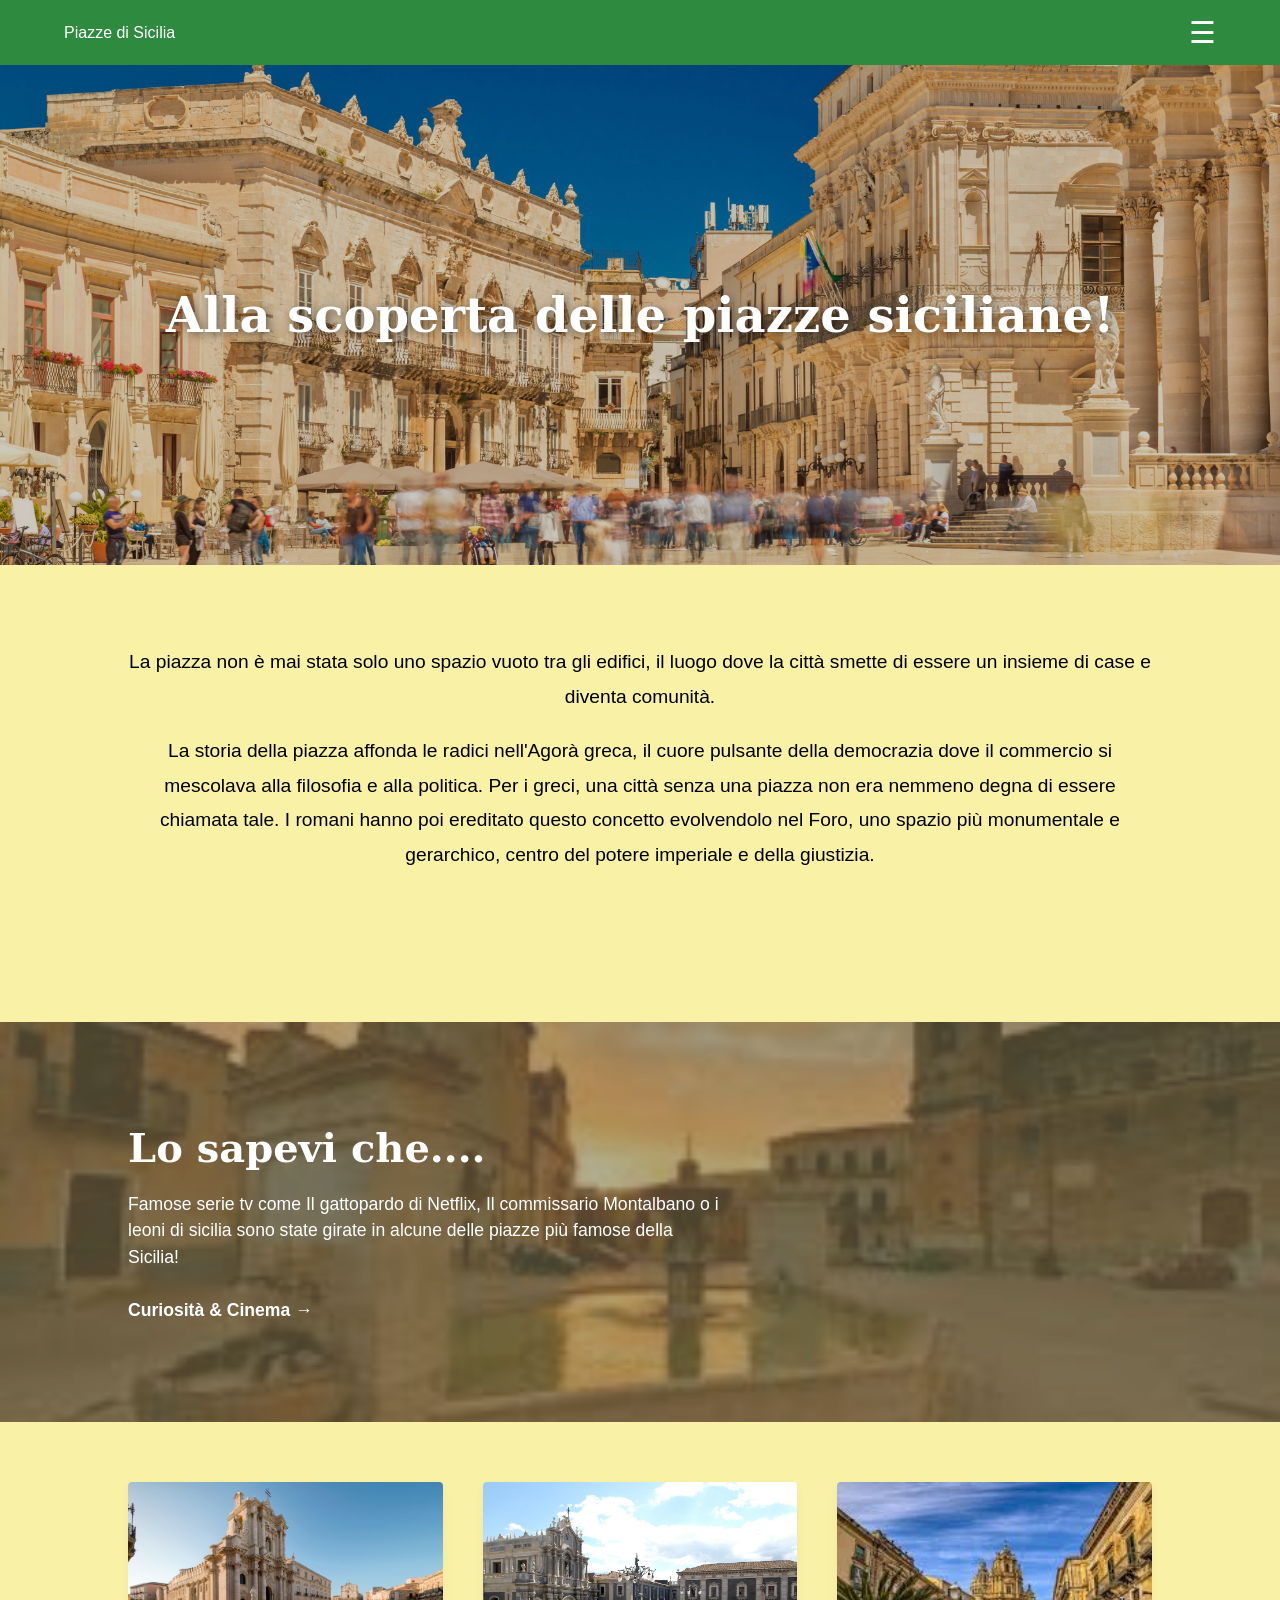
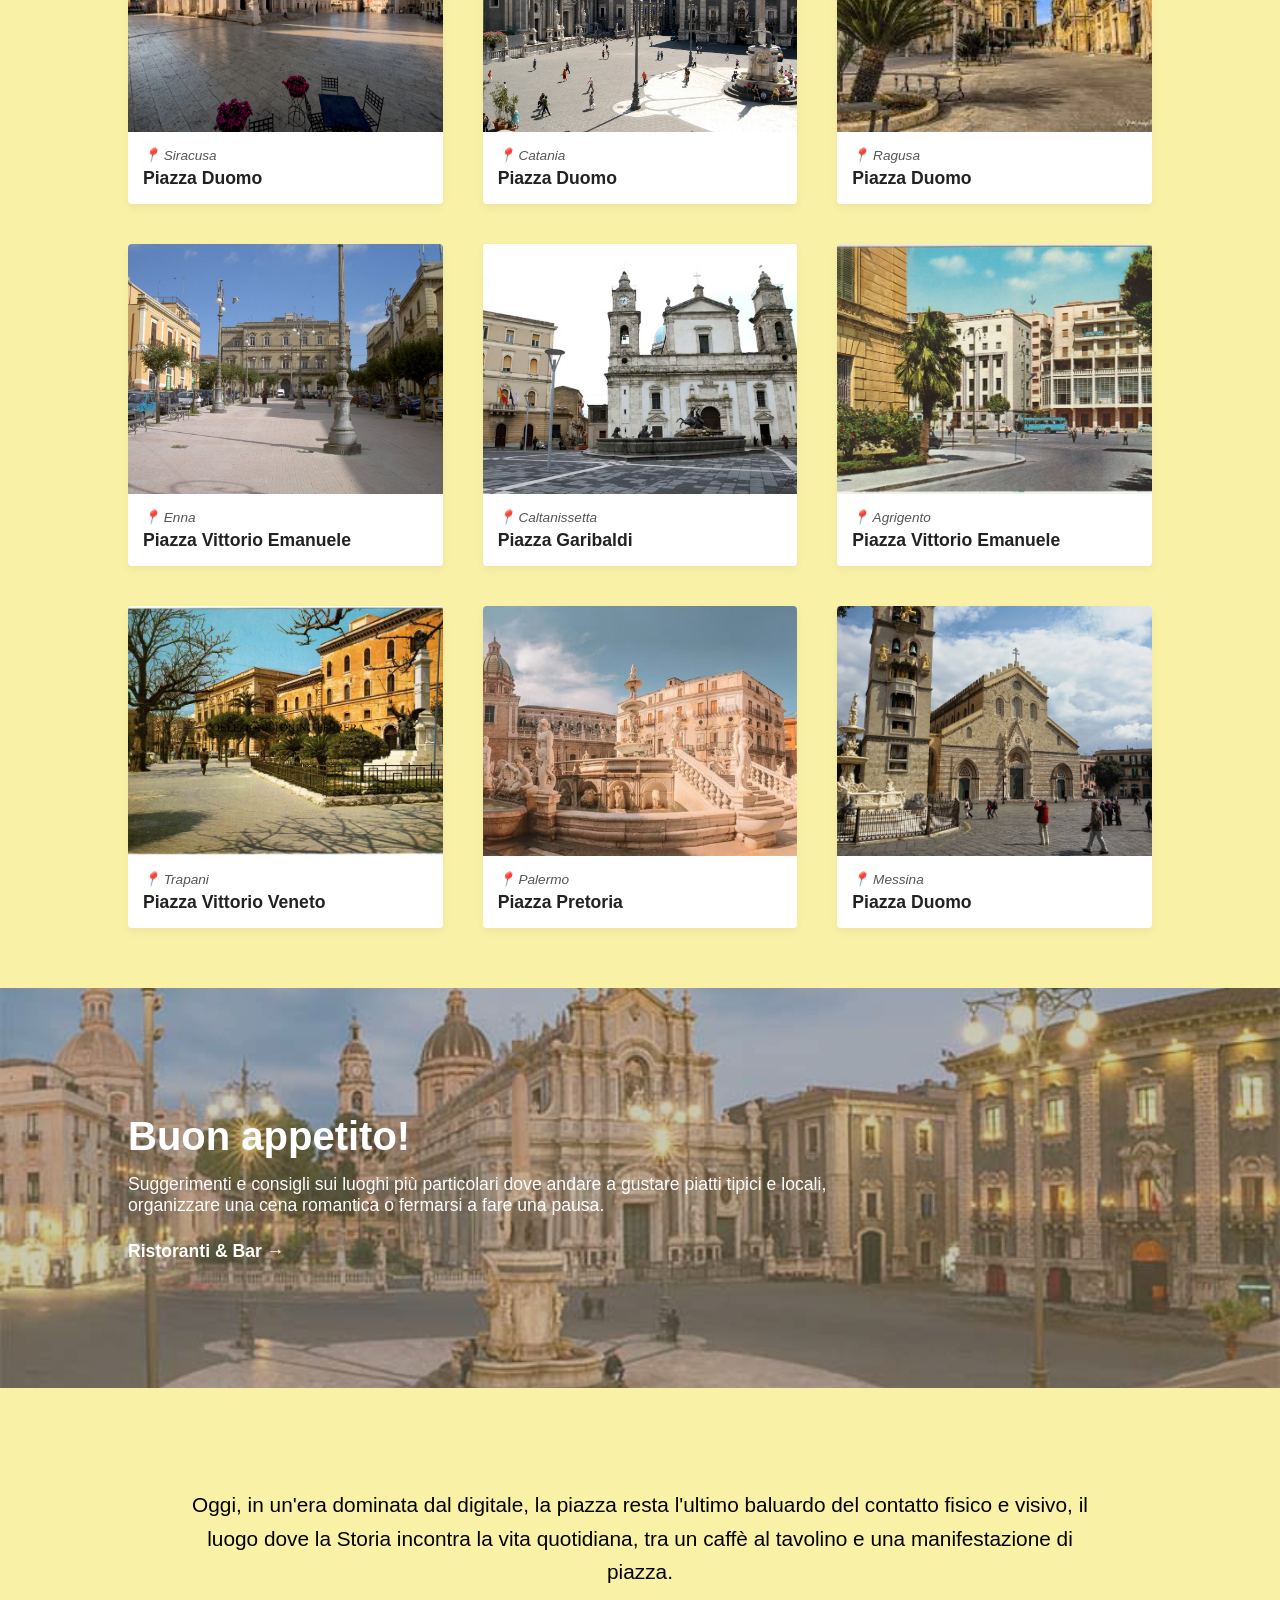
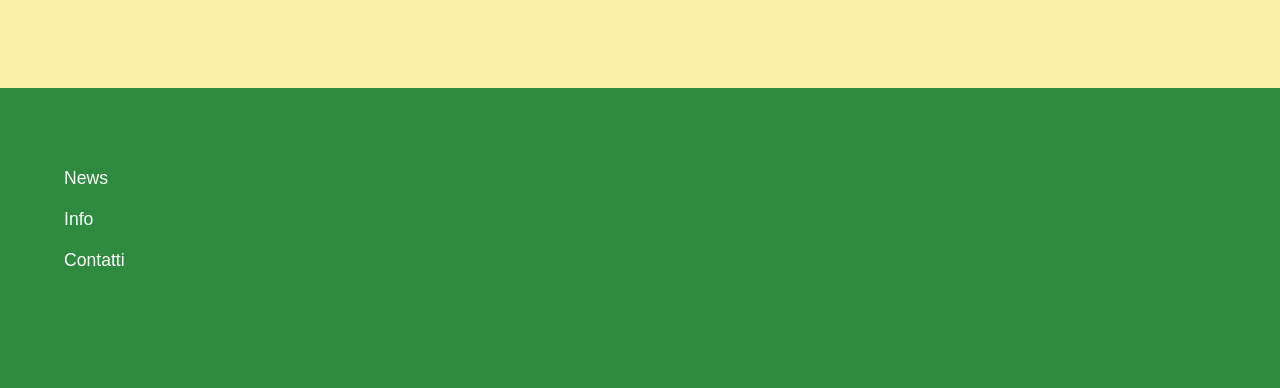
<file: index.html>
<!DOCTYPE html>
<html lang="it">
<head>
    <meta charset="UTF-8">
    <meta name="viewport" content="width=device-width, initial-scale=1.0">
    <title>Piazze di sicilia</title>
    <link rel="stylesheet" href="css/style.css">
</head>
<body>
  

    <nav class="navbar">
        <div class="logo">
       <a href="index.html">Piazze di Sicilia</a>
       </div>
        <div class="menu-container">
            <input type="checkbox" id="menu-toggle">
            <label for="menu-toggle" class="hamburger">&#9776;</label>
            <ul class="nav-links">
                <li><a href="siracusa.html">Siracusa</a></li>
                <li><a href="catania.html">Catania</a></li>
                <li><a href="palermo.html">Palermo</a></li>
                <li><a href="messina.html">Messina</a></li>
                <li><a href="ragusa.html">Ragusa</a></li>
                <li><a href="enna.html">Enna</a></li>
                <li><a href="caltanissetta.html">Caltanissetta</a></li>
                <li><a href="agrigento.html">Agrigento</a></li>
                <li><a href="trapani.html">Trapani</a></li>
            </ul>
        </div>
    </nav>

   <header class="hero-section">
    <img src="immagini/hero.jpeg" alt="Piazza Duomo Siracusa" class="hero-img">
    
    <div class="hero-content">
        <h1>Alla scoperta delle piazze siciliane!</h1>
    </div>
</header>

  <section class="intro-text">
        <p>La piazza non è mai stata solo uno spazio vuoto tra gli edifici, il luogo dove la città smette di essere 
            un insieme di case e diventa comunità.</p>
        <p>La storia della piazza affonda le radici nell'Agorà greca, il cuore pulsante della 
            democrazia dove il commercio si mescolava alla filosofia e alla politica. Per i greci, una città 
            senza una piazza non era nemmeno degna di essere chiamata tale. I romani hanno poi ereditato questo 
            concetto evolvendolo nel Foro,
            uno spazio più monumentale e gerarchico, centro del potere imperiale e della giustizia.</p>
    </section>
<section class="curiosita-section">
    <img src="immagini/cinema.jpg" alt="Sfondo cinema" class="curiosita-img">
    
    <div class="curiosita-content">
        <h2>Lo sapevi che....</h2>
        <p>
            Famose serie tv come Il gattopardo di Netflix, Il commissario Montalbano 
            o i leoni di sicilia sono state girate in alcune delle piazze più famose della Sicilia!
        </p>
        <a href="#" class="btn-link">Curiosità & Cinema &rarr;</a>
    </div>
</section>
<section class="grid-container">

    <a href="siracusa.html" class="card">
    <img src="immagini/siracusa.jpg" alt="Siracusa">
    <div class="card-info">
        <span class="location">📍 Siracusa</span>
        <h3>Piazza Duomo</h3>
    </div>
</a>

    <a href="catania.html" class="card">
        <img src="immagini/catania.jpg" alt="Catania">
        <div class="card-info">
            <span class="location">📍 Catania</span>
            <h3>Piazza Duomo</h3>
        </div>
    </div>
    </a>

    <a href="ragusa.html" class="card">
        <img src="immagini/ragusa.jpg" alt="Ragusa">
        <div class="card-info">
            <span class="location">📍 Ragusa</span>
            <h3>Piazza Duomo</h3>
        </div>
    </div>
    </a>

   <a href="enna.html" class="card">
        <img src="immagini/enna.jpg" alt="Enna">
        <div class="card-info">
            <span class="location">📍 Enna</span>
            <h3>Piazza Vittorio Emanuele</h3>
        </div>
    </div>
    </a>

   <a href="caltanissetta.html" class="card">
        <img src="immagini/caltanissetta.avif" alt="Caltanissetta">
        <div class="card-info">
            <span class="location">📍 Caltanissetta</span>
            <h3>Piazza Garibaldi</h3>
        </div>
    </div>
    </a>

    <a href="agrigento.html" class="card">
        <img src="immagini/agrigento.jpg" alt="Agrigento">
        <div class="card-info">
            <span class="location">📍 Agrigento</span>
            <h3>Piazza Vittorio Emanuele</h3>
        </div>
    </div>
    </a>

    <a href="trapani.html" class="card">
        <img src="immagini/trapani.jpg" alt="Trapani">
        <div class="card-info">
            <span class="location">📍 Trapani</span>
            <h3>Piazza Vittorio Veneto</h3>
        </div>
    </div>
    </a>

    <a href="palermo.html" class="card">
        <img src="immagini/palermo.avif" alt="Palermo">
        <div class="card-info">
            <span class="location">📍 Palermo</span>
            <h3>Piazza Pretoria</h3>
        </div>
    </div>
    </a>

    <a href="messina.html" class="card">
        <img src="immagini/messina.jpg" alt="Messina">
        <div class="card-info">
            <span class="location">📍 Messina</span>
            <h3>Piazza Duomo</h3>
        </div>
    </div>
    </a>

</section>
</body>
<section class="ristoranti-section">
        <img src="immagini/cino.jpg" alt="Sfondo ristoranti" class="ristoranti-img">
        <div class="ristoranti-content">
            <h2>Buon appetito!</h2>
            <p>
                Suggerimenti e consigli sui luoghi più particolari dove andare a gustare piatti tipici e locali, 
                organizzare una cena romantica o fermarsi a fare una pausa.
            </p>
            <a href="#" class="btn-link">Ristoranti & Bar &rarr;</a>
        </div>
    </section>

    <section class="chiusura-text">
        <p>
            Oggi, in un'era dominata dal digitale, la piazza resta l'ultimo baluardo del contatto fisico e visivo, 
            il luogo dove la Storia incontra la vita quotidiana, 
            tra un caffè al tavolino e una manifestazione di piazza.
        </p>
    </section>

    <footer class="footer-main">
        <div class="footer-links">
            <a href="#">News</a>
            <a href="#">Info</a>
            <a href="#">Contatti</a>
        </div>
    </footer>
</html>
</file>
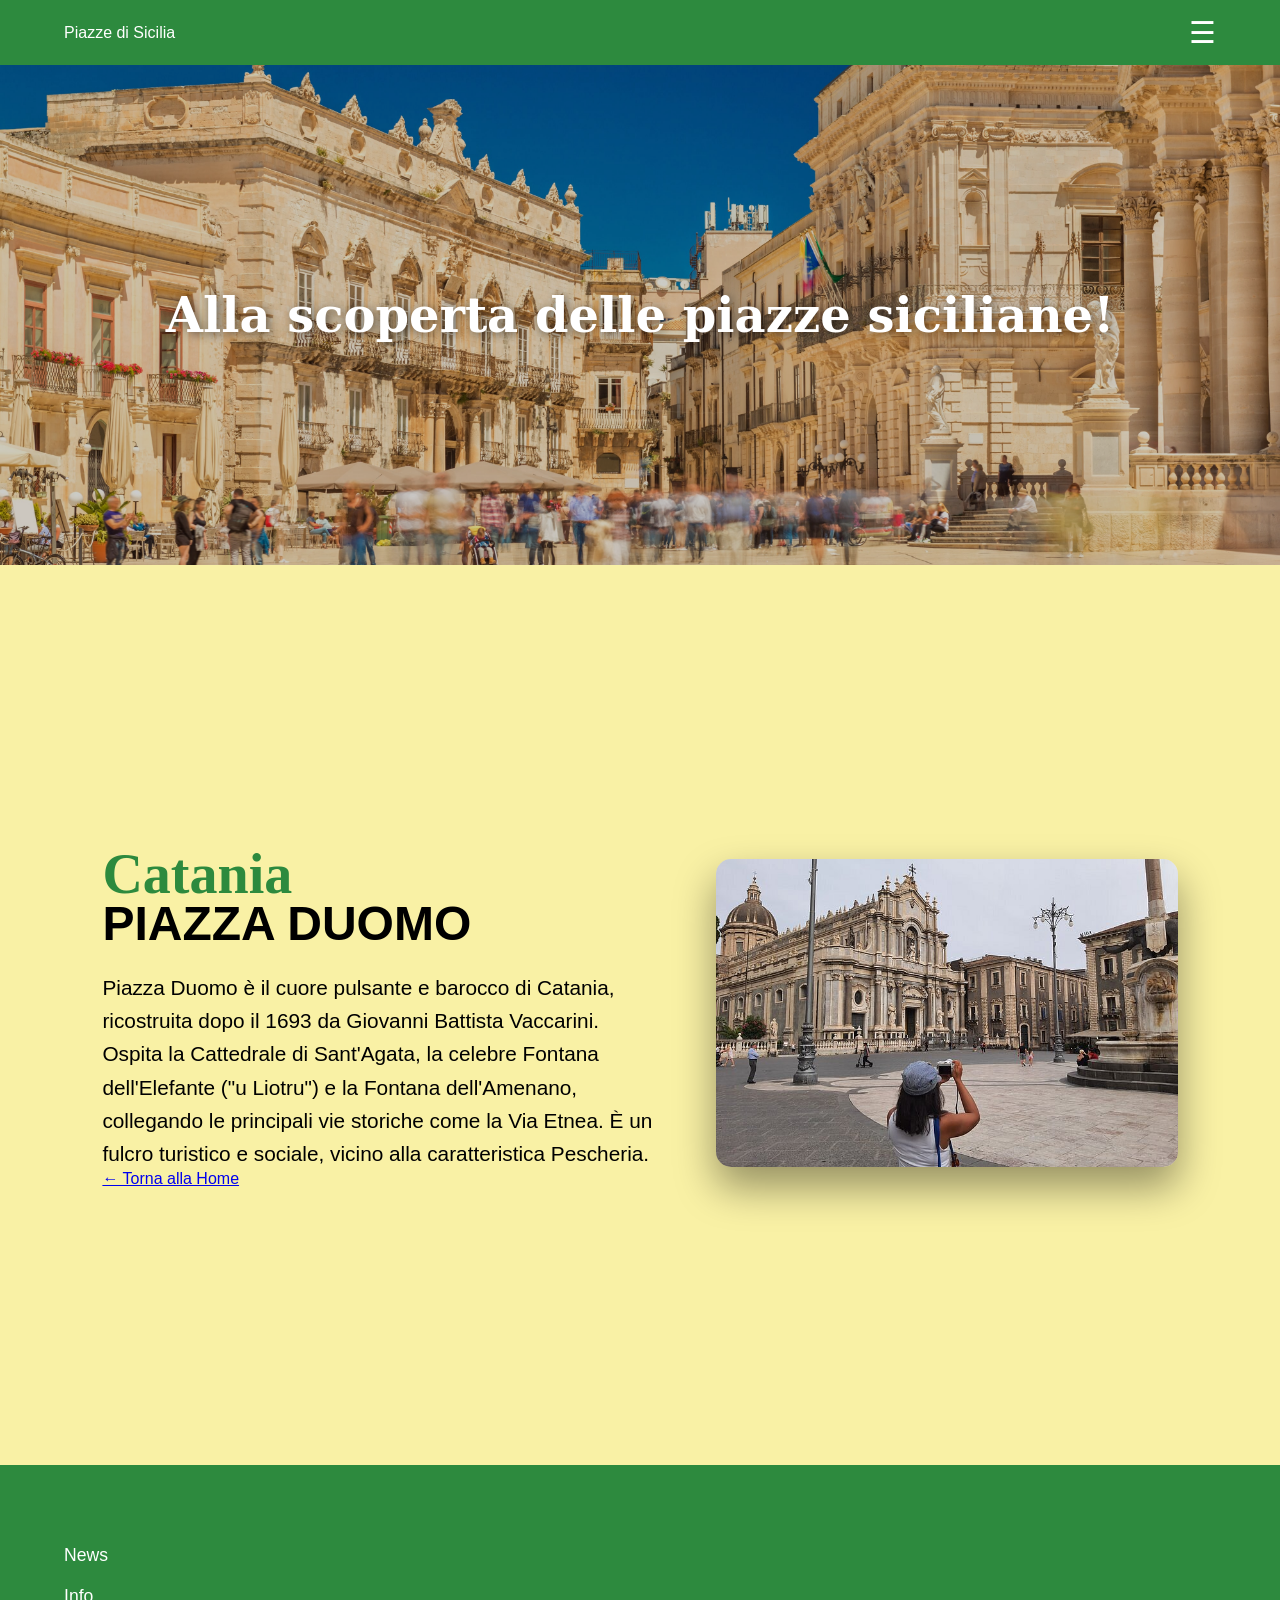
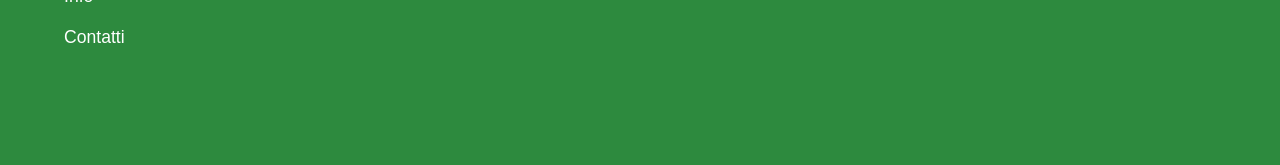
<file: catania.html>
<!DOCTYPE html>
<html lang="it">
<head>
    <meta charset="UTF-8">
    <meta name="viewport" content="width=device-width, initial-scale=1.0">
    <title>Piazze di Sicilia</title>
    <link rel="stylesheet" href="css/style.css">
</head>
<body>

    <nav class="navbar">
       <div class="logo">
       <a href="index.html">Piazze di Sicilia</a>
       </div>
        <div class="menu-container">
            <input type="checkbox" id="menu-toggle">
            <label for="menu-toggle" class="hamburger">&#9776;</label>
            <ul class="nav-links">
                <li><a href="siracusa.html">Siracusa</a></li>
                <li><a href="catania.html">Catania</a></li>
                <li><a href="palermo.html">Palermo</a></li>
                <li><a href="messina.html">Messina</a></li>
                <li><a href="enna.html">Enna</a></li>
                 <li><a href="ragusa.html">Ragusa</a></li>
                <li><a href="caltanissetta.html">Caltanissetta</a></li>
                <li><a href="agrigento.html">Agrigento</a></li>
                <li><a href="trapani.html">Trapani</a></li>
            </ul>
        </div>
    </nav>

   <header class="hero-section">
    <img src="immagini/hero.jpeg" alt="Piazza Duomo Siracusa" class="hero-img">
    
    <div class="hero-content">
        <h1>Alla scoperta delle piazze siciliane!</h1>
    </div>
</header>
<head>
    <meta charset="UTF-8">
    <title>Catania - Piazza Duomo</title>
    <link rel="stylesheet" href="css/style.css">
</head>
<body class="pagina-citta catania-bg">

    <div class="detail-container">
        <div class="detail-content">
            <div class="location-header">
                <span class="city-name1">Catania</span>
         </div>
            
            <h1 class="main-title">Piazza Duomo</h1>
            
            <p class="description">
                Piazza Duomo è il cuore pulsante e barocco di Catania, ricostruita dopo il 1693 
                da Giovanni Battista Vaccarini. Ospita la Cattedrale di Sant'Agata, la celebre 
                Fontana dell'Elefante ("u Liotru") e la Fontana dell'Amenano, collegando le 
                principali vie storiche come la Via Etnea. È un fulcro turistico e sociale, 
                vicino alla caratteristica Pescheria.
            </p>
            
            <a href="index.html" class="back-link">← Torna alla Home</a>
        </div>

        <div class="detail-image-box">
            <img src="immagini/catania2.jpg" alt="Piazza Duomo Catania">
        </div>
    </div>

</body>
<footer class="footer-main">
        <div class="footer-links">
            <a href="#">News</a>
            <a href="#">Info</a>
            <a href="#">Contatti</a>
        </div>
    </footer>
</html>
</file>
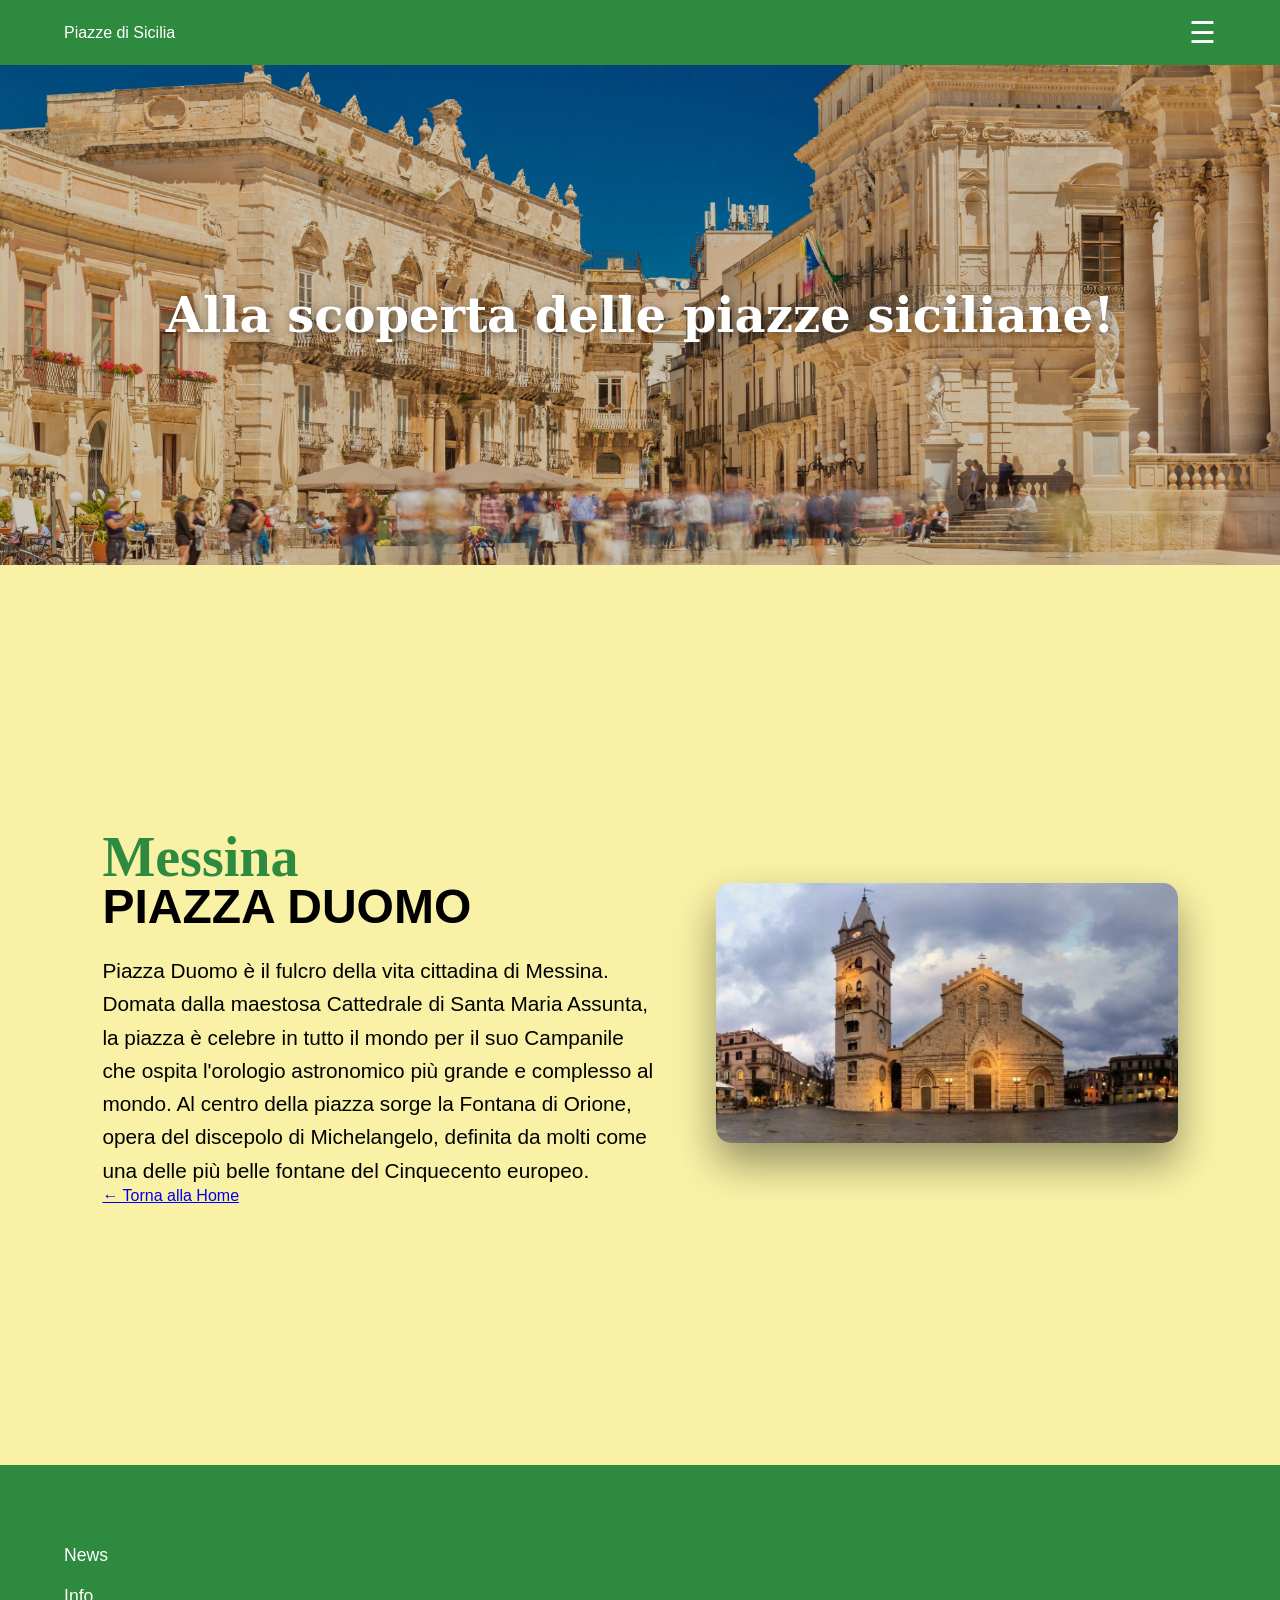
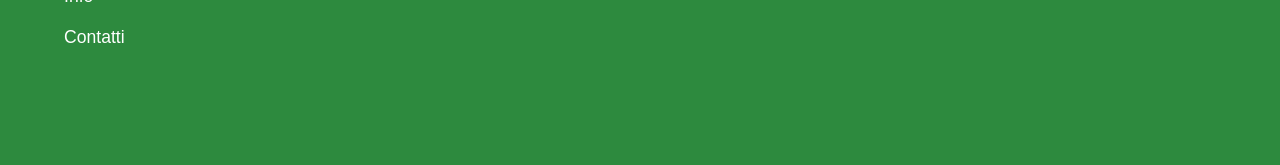
<file: messina.html>
<!DOCTYPE html>
<html lang="it">
    <head>
    <meta charset="UTF-8">
    <meta name="viewport" content="width=device-width, initial-scale=1.0">
    <title>Piazze di Sicilia</title>
    <link rel="stylesheet" href="css/style.css">
</head>
<body>

    <nav class="navbar">
        <div class="logo">
       <a href="index.html">Piazze di Sicilia</a>
       </div>
        <div class="menu-container">
            <input type="checkbox" id="menu-toggle">
            <label for="menu-toggle" class="hamburger">&#9776;</label>
            <ul class="nav-links">
                <li><a href="siracusa.html">Siracusa</a></li>
                <li><a href="catania.html">Catania</a></li>
                <li><a href="palermo.html">Palermo</a></li>
                <li><a href="messina.html">Messina</a></li>
                <li><a href="ragusa.html">Ragusa</a></li>
                <li><a href="enna.html">Enna</a></li>
                <li><a href="caltanissetta.html">Caltanissetta</a></li>
                <li><a href="agrigento.html">Agrigento</a></li>
                <li><a href="trapani.html">Trapani</a></li>
            </ul>
        </div>
    </nav>

   <header class="hero-section">
    <img src="immagini/hero.jpeg" alt="Piazza Duomo Siracusa" class="hero-img">
    
    <div class="hero-content">
        <h1>Alla scoperta delle piazze siciliane!</h1>
    </div>
</header>
<head>
    <meta charset="UTF-8">
    <title>Messina - Piazza Duomo</title>
    <link rel="stylesheet" href="css/style.css">
</head>

<body class="messina-bg">

    <div class="detail-container">
        <div class="detail-content">
            <div class="location-header">
                <span class="city-name2">Messina</span>
            </div>
            
            <h1 class="main-title">PIAZZA DUOMO</h1>
            
            <p class="description">
                Piazza Duomo è il fulcro della vita cittadina di Messina. Domata dalla maestosa Cattedrale di Santa Maria Assunta, 
                la piazza è celebre in tutto il mondo per il suo Campanile che ospita l'orologio astronomico più grande e complesso al mondo. 
                Al centro della piazza sorge la Fontana di Orione, opera del discepolo di Michelangelo, definita da molti 
                come una delle più belle fontane del Cinquecento europeo.
            </p>
            
            <a href="index.html" class="back-link">← Torna alla Home</a>
        </div>

        <div class="detail-image-box">
            <img src="immagini/messina2.jpg" alt="Piazza Duomo Messina">
        </div>
    </div>

</body>
 <footer class="footer-main">
        <div class="footer-links">
            <a href="#">News</a>
            <a href="#">Info</a>
            <a href="#">Contatti</a>
        </div>
    </footer>
</html>
</file>
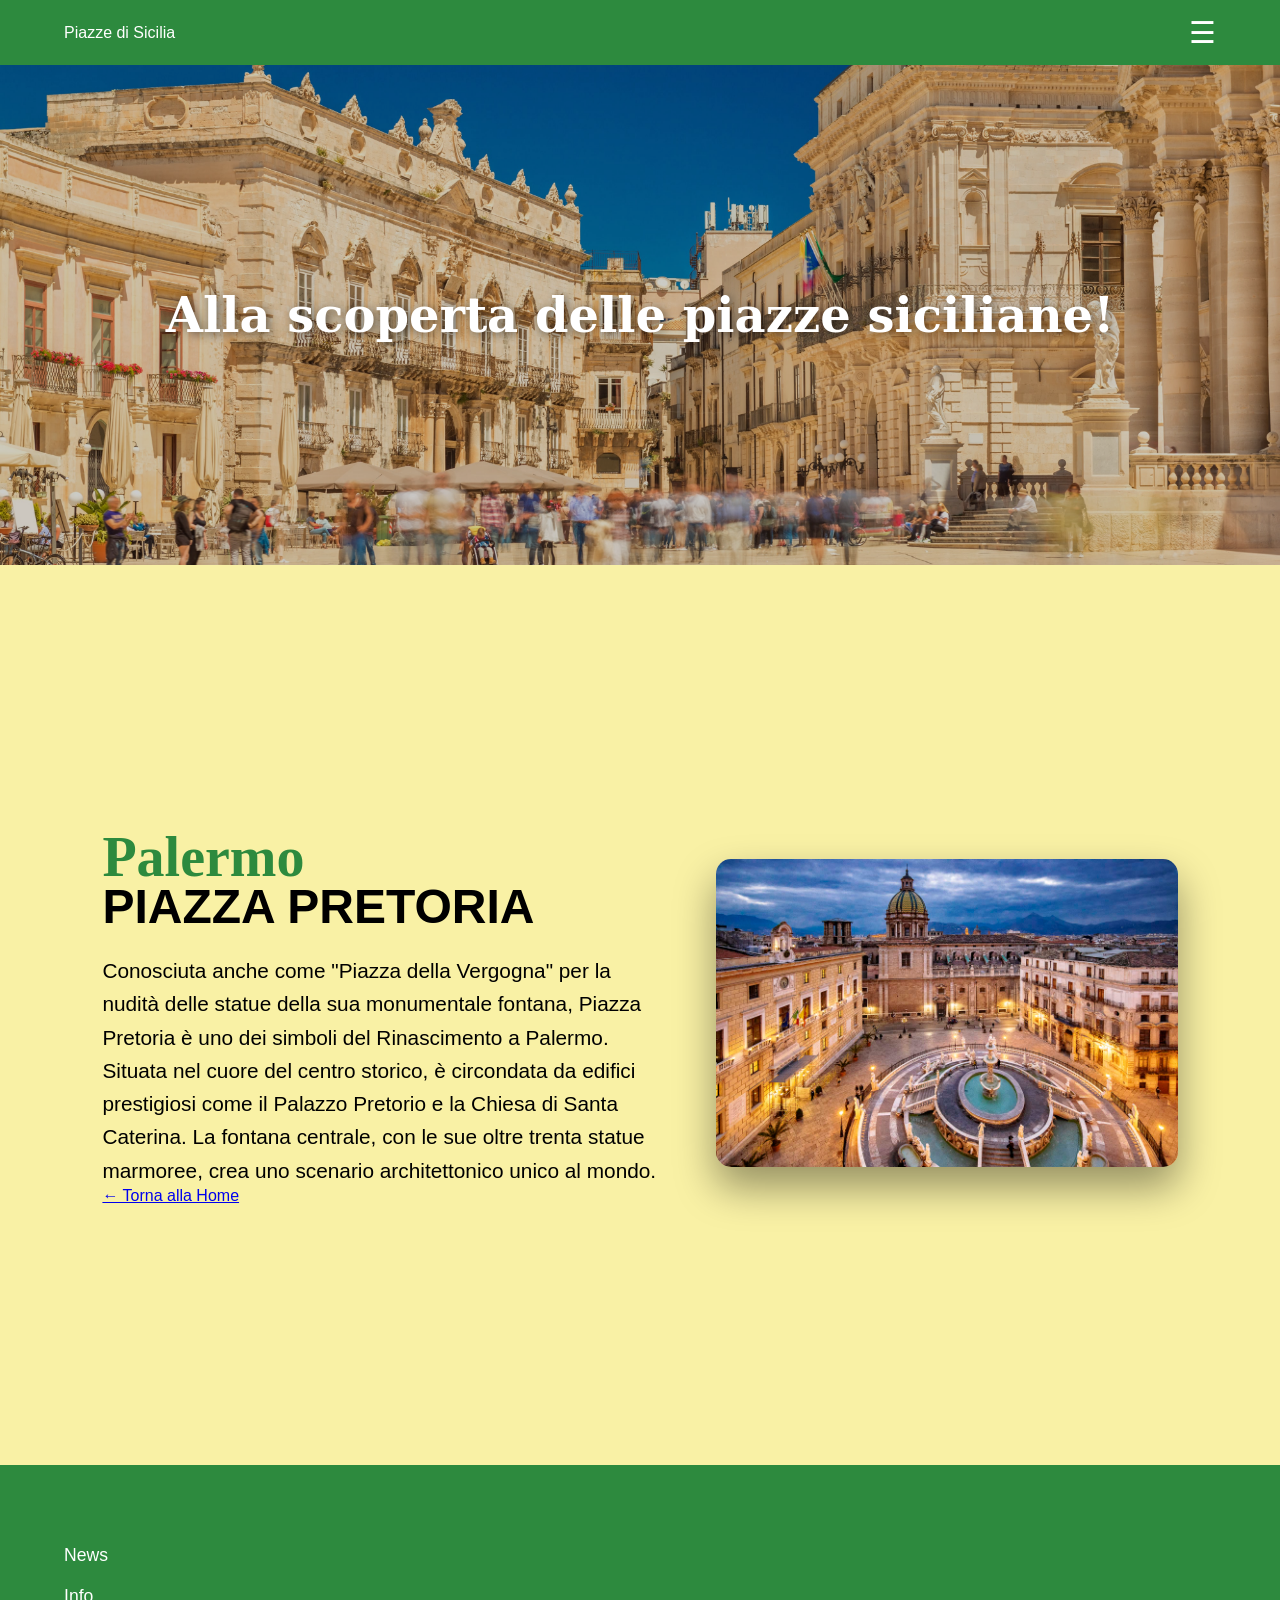
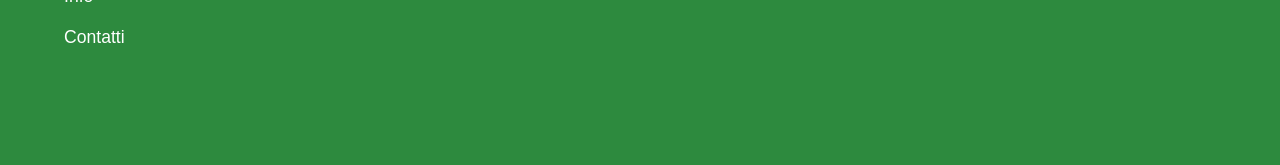
<file: palermo.html>
<!DOCTYPE html>
<html lang="it">
    <head>
    <meta charset="UTF-8">
    <meta name="viewport" content="width=device-width, initial-scale=1.0">
    <title>Piazze di Sicilia</title>
    <link rel="stylesheet" href="css/style.css">
</head>
<body>

    <nav class="navbar">
       <div class="logo">
       <a href="index.html">Piazze di Sicilia</a>
       </div>
        <div class="menu-container">
            <input type="checkbox" id="menu-toggle">
            <label for="menu-toggle" class="hamburger">&#9776;</label>
            <ul class="nav-links">
                <li><a href="siracusa.html">Siracusa</a></li>
                <li><a href="catania.html">Catania</a></li>
                <li><a href="palermo.html">Palermo</a></li>
                <li><a href="messina.html">Messina</a></li>
                <li><a href="ragusa.html">Ragusa</a></li>
                <li><a href="enna.html">Enna</a></li>
                <li><a href="caltanissetta.html">Caltanissetta</a></li>
                <li><a href="agrigento.html">Agrigento</a></li>
                <li><a href="trapani.html">Trapani</a></li>
            </ul>
        </div>
    </nav>

   <header class="hero-section">
    <img src="immagini/hero.jpeg" alt="Piazza Duomo Siracusa" class="hero-img">
    
    <div class="hero-content">
        <h1>Alla scoperta delle piazze siciliane!</h1>
    </div>
</header>
<head>
    <meta charset="UTF-8">
    <title>Palermo - Piazza Pretoria</title>
    <link rel="stylesheet" href="css/style.css">
</head>

<body class="palermo-bg">

    <div class="detail-container">
        <div class="detail-content">
            <div class="location-header">
                <span class="city-name2">Palermo</span>
            </div>
            
            <h1 class="main-title">PIAZZA PRETORIA</h1>
            
            <p class="description">
                Conosciuta anche come "Piazza della Vergogna" per la nudità delle statue della sua monumentale fontana, 
                Piazza Pretoria è uno dei simboli del Rinascimento a Palermo. Situata nel cuore del centro storico, 
                è circondata da edifici prestigiosi come il Palazzo Pretorio e la Chiesa di Santa Caterina. 
                La fontana centrale, con le sue oltre trenta statue marmoree, crea uno scenario architettonico unico al mondo.
            </p>
            
            <a href="index.html" class="back-link">← Torna alla Home</a>
        </div>

        <div class="detail-image-box">
            <img src="immagini/palermo2.jpg" alt="Piazza Pretoria Palermo">
        </div>
    </div>

</body>
<footer class="footer-main">
        <div class="footer-links">
            <a href="#">News</a>
            <a href="#">Info</a>
            <a href="#">Contatti</a>
        </div>
    </footer>
</html>
</file>
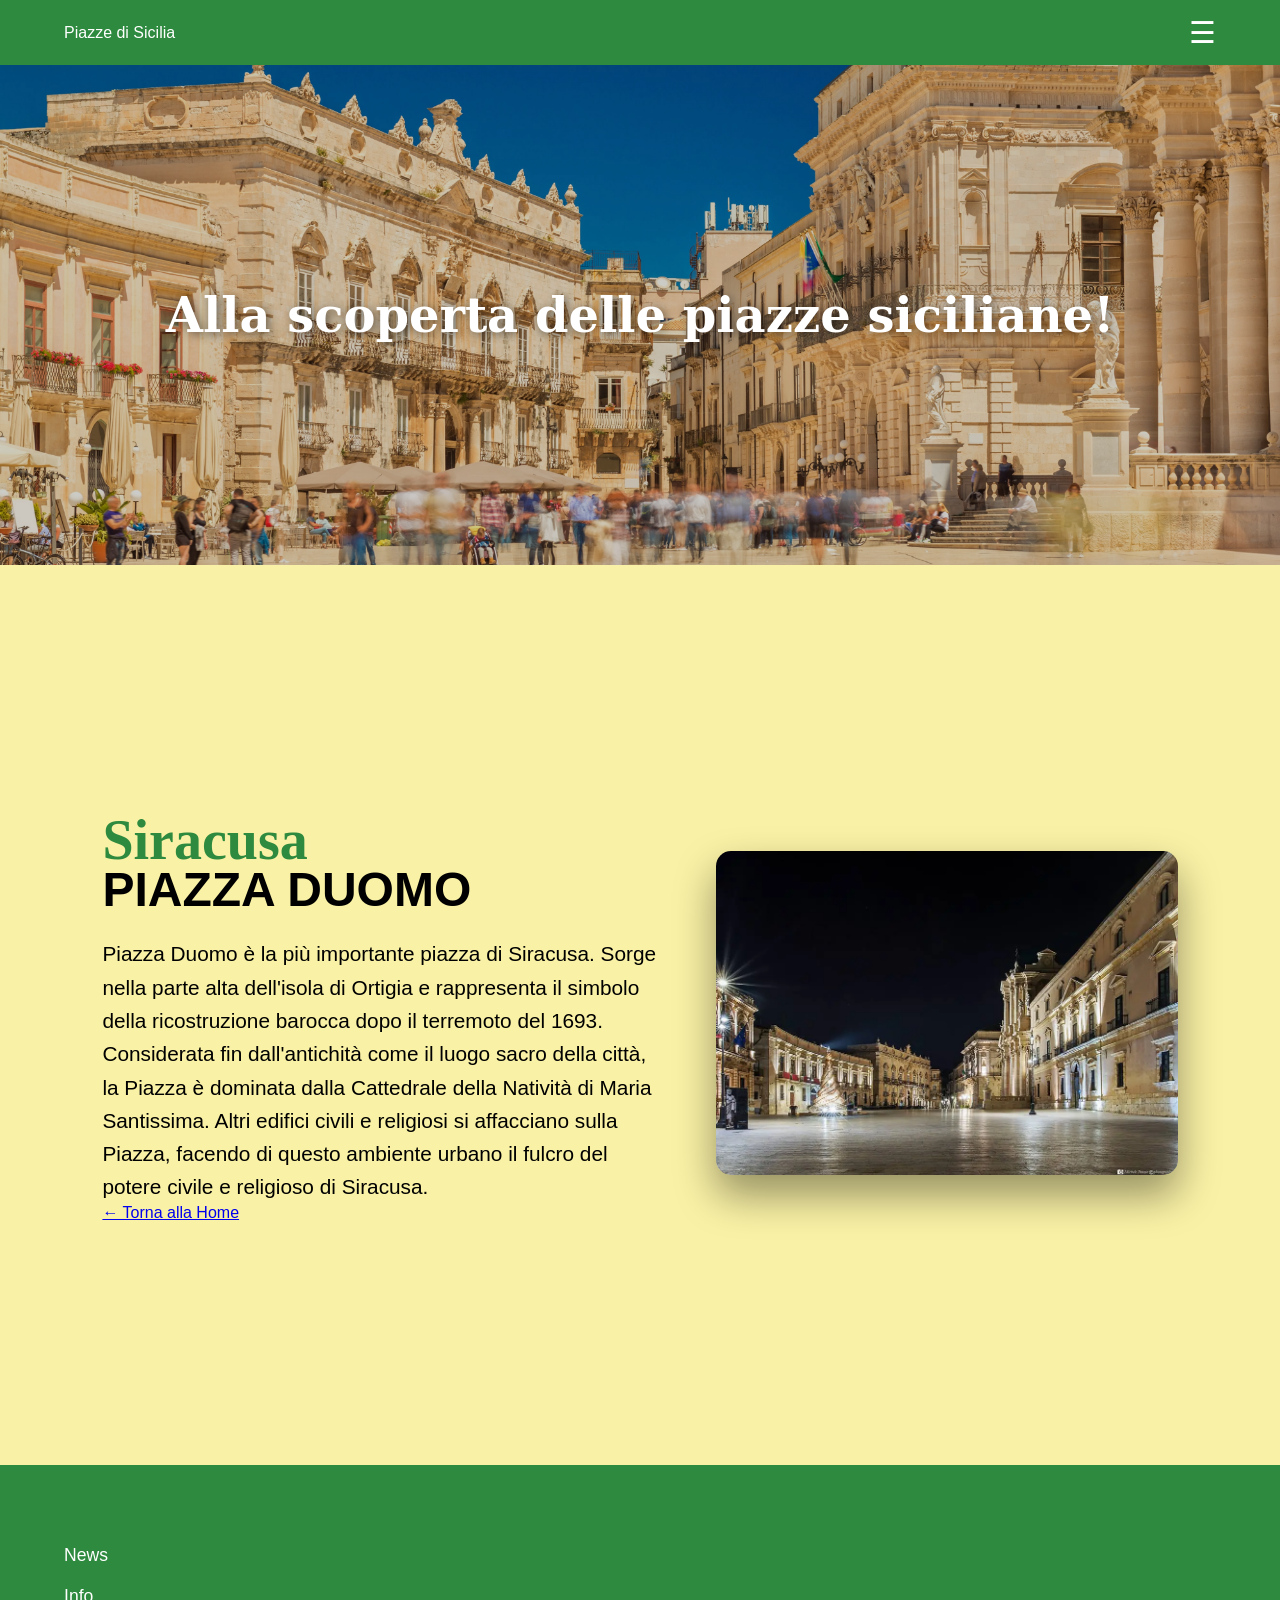
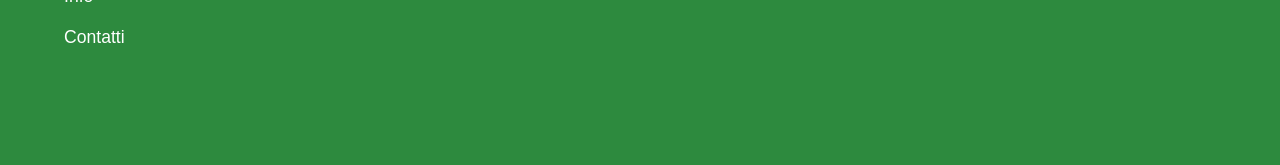
<file: siracusa.html>
<!DOCTYPE html>
<html lang="it">
    <head>
    <meta charset="UTF-8">
    <meta name="viewport" content="width=device-width, initial-scale=1.0">
    <title>Piazze di Sicilia</title>
    <link rel="stylesheet" href="css/style.css">
</head>
<body>

    <nav class="navbar">
        <div class="logo">
       <a href="index.html">Piazze di Sicilia</a>
       </div>
        <div class="menu-container">
            <input type="checkbox" id="menu-toggle">
            <label for="menu-toggle" class="hamburger">&#9776;</label>
            <ul class="nav-links">
                <li><a href="siracusa.html">Siracusa</a></li>
                <li><a href="catania.html">Catania</a></li>
                <li><a href="palermo.html">Palermo</a></li>
                <li><a href="messina.html">Messina</a></li>
                <li><a href="ragusa.html">Ragusa</a></li>
                <li><a href="enna.html">Enna</a></li>
                <li><a href="caltanissetta.html">Caltanissetta</a></li>
                <li><a href="agrigento.html">Agrigento</a></li>
                <li><a href="trapani.html">Trapani</a></li>
            </ul>
        </div>
    </nav>

   <header class="hero-section">
    <img src="immagini/hero.jpeg" alt="Piazza Duomo Siracusa" class="hero-img">
    
    <div class="hero-content">
        <h1>Alla scoperta delle piazze siciliane!</h1>
    </div>
</header>
<head>
    <meta charset="UTF-8">
    <title>Siracusa - Piazza Duomo</title>
    <link rel="stylesheet" href="css/style.css">
</head>
<body class="siracusa-bg">

    <div class="detail-container">
        <div class="detail-content">
            <div class="location-header">
                <span class="city-name1">Siracusa</span>
         </div>
            
            <h1 class="main-title">Piazza Duomo</h1>
            
            <p class="description">
                Piazza Duomo è la più importante piazza di Siracusa. Sorge nella parte alta dell'isola di Ortigia 
                e rappresenta il simbolo della ricostruzione barocca dopo il terremoto del 1693.
                Considerata fin dall'antichità come il luogo sacro della città, la Piazza è dominata dalla Cattedrale della Natività 
                di Maria Santissima. Altri edifici civili e religiosi si affacciano sulla Piazza, 
                facendo di questo ambiente urbano il fulcro del potere civile e religioso di Siracusa.
            </p>
            
            <a href="index.html" class="back-link">← Torna alla Home</a>
        </div>

        <div class="detail-image-box">
            <img src="immagini/siracusa2.webp" alt="Piazza Duomo Siracusa">
        </div>
    </div>

</body>
 <footer class="footer-main">
        <div class="footer-links">
            <a href="#">News</a>
            <a href="#">Info</a>
            <a href="#">Contatti</a>
        </div>
    </footer>
</html>
</file>
<file: css/style.css>
* { margin: 0; padding: 0; box-sizing: border-box; font-family: 'Arial', sans-serif; }

body { background-color: #f9f1a5; } 


.navbar {
    background-color: #2d8a3e;
    padding: 15px 5%;
    display: flex;
    justify-content: space-between;
    align-items: center;
    color: white;

    position: sticky; top: 0; z-index: 1000;
}



.menu-container { position: relative; }
#menu-toggle { display: none; } 
.hamburger { font-size: 30px; cursor: pointer; }


.nav-links {
    display: none; 
    position: absolute; right: 0; top: 45px;
    background: white; border: 1px solid #ccc;
    list-style: none; width: 150px;
}

.nav-links li a { 
    display: block; padding: 15px; color: #2d8a3e; 
    text-decoration: none; font-weight: bold; 
}
.logo a {
    color: white;             
    text-decoration: none;    
    font-weight: inherit;     
}

.logo a :hover:hover {
    opacity: 0.8;            
}


#menu-toggle:checked ~ .nav-links { display: block; }


.hero-section {
    position: relative; 
    width: 100%;
    height: 500px;     
    overflow: hidden; 
}


.hero-img {
    width: 100%;
    height: 100%;
    object-fit: cover; 
    display: block;
}


.hero-content {
    position: absolute;
    top: 0;
    left: 0;
    width: 100%;
    height: 100%;
    display: flex;
    justify-content: center; 
    align-items: center;   
    background: rgba(0, 0, 0, 0.2); 
}

.hero-content h1 {
    color: white;
    font-size: 3rem;
    text-align: center;
    font-weight: bold;
    text-shadow: 2px 2px 10px rgba(0,0,0,0.5); 
    font-family: 'Serif', Georgia, serif; 
}
.intro-text {
    background-color: #f9f1a5; 
    padding: 80px 10%;       
    text-align: center;      
    line-height: 1.8;        
}

.intro-text p {
    margin-bottom: 20px;      
    font-size: 1.2rem;       
    max-width: 800px;  
    line-height: 1.8;
    max-width: 1200px;      
    margin-left: auto;        
    margin-right: auto;
}
.curiosita-section {
    position: relative;
    width: 100%;
    height: 400px; 
    overflow: hidden;
    margin-top: 50px; 
}

.curiosita-img {
    width: 100%;
    height: 100%;
    object-fit: cover;
    opacity: 0.6; 
}

.curiosita-content {
    position: absolute;
    top: 0;
    left: 0;
    width: 100%;
    height: 100%;
    display: flex;
    flex-direction: column;
    justify-content: center;
    padding-left: 10%; 
    background: rgba(0, 0, 0, 0.3); 
}

.curiosita-content h2 {
    color: white;
    font-size: 2.5rem;
    margin-bottom: 20px;
    font-family: 'Serif', Georgia, serif; 
}

.curiosita-content p {
    color: white;
    max-width: 600px;
    font-size: 1.1rem;
    line-height: 1.5;
    margin-bottom: 30px;
}

.btn-link {
    color: white;
    text-decoration: none;
    font-weight: bold;
    font-size: 1.1rem;
}

.btn-link:hover {
    text-decoration: underline;
}
.grid-container {
    display: grid;
    grid-template-columns: repeat(3, 1fr); 
    gap: 40px;                            
    padding: 60px 10%;                    
    background-color: #f9f1a5;             
}


.card {
    background: white;
    border-radius: 4px;
    overflow: hidden;
    box-shadow: 0 4px 10px rgba(0,0,0,0.05);
    display: flex;
    flex-direction: column;
}
.card {
    /* Mantiene tutti i tuoi stili attuali */
    text-decoration: none; /* Rimuove la sottolineatura del testo */
    color: inherit;        /* Mantiene i colori del testo uguali a prima */
    cursor: pointer;       /* Mostra la manina quando ci passi sopra */
}
.card:hover {
    transform: translateY(-5px);
    transition: transform 0.2s ease, box-shadow 0.2s ease;
    box-shadow: 0 8px 20px rgba(0, 0, 0, 0.15);
}


.card img {
    width: 100%;
    height: 250px;       
    object-fit: cover;   
}


.card-info {
    padding: 15px;
    text-align: left;
}

.location {
    font-size: 0.85rem;
    font-style: italic;
    color: #555;
    display: block;
    margin-bottom: 5px;
}

.card-info h3 {
    font-size: 1.1rem;
    color: #222;
    margin: 0;
}
.ristoranti-section {
    position: relative;
    width: 100%;
    height: 400px;
    overflow: hidden;
}

.ristoranti-img {
    width: 100%;
    height: 100%;
    object-fit: cover;
    opacity: 0.7;
}

.ristoranti-content {
    position: absolute;
    top: 0;
    left: 0;
    width: 100%;
    height: 100%;
    display: flex;
    flex-direction: column;
    justify-content: center;
    padding-left: 10%;
    background: rgba(0, 0, 0, 0.2);
}

.ristoranti-content h2 {
    color: white;
    font-size: 2.5rem;
    margin-bottom: 15px;
}

.ristoranti-content p {
    color: white;
    max-width: 700px;
    font-size: 1.1rem;
    margin-bottom: 25px;
}


.chiusura-text {
    background-color: #f9f1a5;
    padding: 100px 15%;
    text-align: center;
}

.chiusura-text p {
    font-size: 1.3rem;
    line-height: 1.6;
    font-weight: 500;
}


.footer-main {
    background-color: #2d8a3e; 
    padding: 80px 5%;
    min-height: 300px; 
}

.footer-links {
    display: flex;
    flex-direction: column;
    gap: 20px;
}

.footer-links a {
    color: white;
    text-decoration: none;
    font-size: 1.1rem;
    width: fit-content;
}

.footer-links a:hover {
    text-decoration: underline;
}
.detail-container {
    display: flex;
    min-height: 100vh;
    align-items: center;
    padding: 0 8%;
    color: rgb(0, 0, 0);
}

.detail-content {
    flex: 1.2;
    padding-right: 60px;
}


.detail-image-box {
    flex: 1;
}

.detail-image-box img {
    width: 100%;
    border-radius: 15px; 
    box-shadow: 0 20px 40px rgba(0,0,0,0.4);
}


.main-title {
    font-size: 5rem; 
    margin-bottom: 20px;
    font-weight: bold;
}

.description {
    font-size: 1.3rem;
    line-height: 1.6;
}

.catania-bg, .siracusa-bg { background-color: #f9f1a5; } 
.palermo-bg, .messina-bg { background-color:#f9f1a5; }  
.city-name1 {
    font-family: Georgia, 'Times New Roman', serif; 
    font-size: 3.5rem;  
    color: #2d8a3e;            
    font-weight: bold;
    display: block;     
    margin-bottom: 0;    
}

.main-title {
    font-family: 'Arial Black', sans-serif; 
    font-size: 3rem;
    color: rgb(0, 0, 0);
    margin-top: -10px;   
    text-transform: uppercase;
}
.city-name2{
    font-family: Georgia, 'Times New Roman', serif; 
    font-size: 3.5rem;  
    color: #2d8a3e;      
    font-weight: bold;
    display: block;     
    margin-bottom: 0;    
}
@media (max-width: 1024px) {
    .grid-container {
        grid-template-columns: repeat(2, 1fr); 
    }
    
    .main-title {
        font-size: 3.5rem; 
    }
}

@media (max-width: 768px) {
    
    .intro-text, .chiusura-text {
        padding: 50px 5%;
    }


    .grid-container {
        grid-template-columns: 1fr;
        padding: 40px 5%;
    }

    
    .detail-container {
        flex-direction: column; 
        padding: 100px 5% 50px 5%;
        text-align: center;
    }

    .detail-content {
        padding-right: 0;
        margin-bottom: 40px;
    }

    .main-title {
        font-size: 2.5rem;
    }

    .city-name {
        font-size: 2rem;
    }

    .curiosita-section, .ristoranti-section {
        height: auto;
        padding: 60px 5%;
    }
}
</file>
